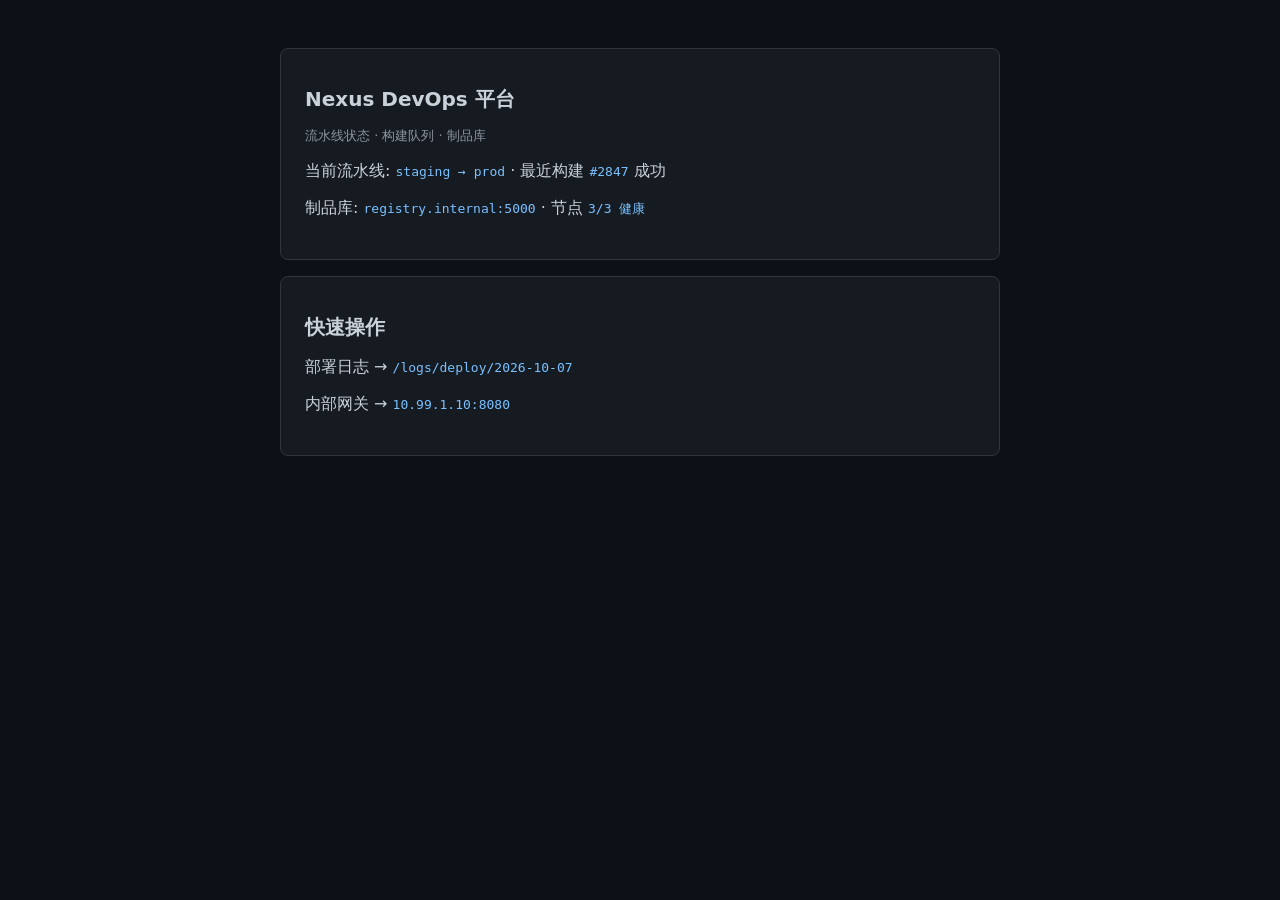
<file: static/demo_sdk.html>
<!DOCTYPE html>
<html lang="zh">
<head>
<meta charset="utf-8">
<title>Nexus DevOps 平台</title>
<style>
  body { font-family: system-ui, sans-serif; background: #0d1117; color: #c9d1d9;
         max-width: 720px; margin: 48px auto; padding: 0 16px; }
  .card { background: #161b22; border: 1px solid #30363d; border-radius: 8px;
          padding: 24px; margin-bottom: 16px; }
  h1 { font-size: 20px; } code { color: #79c0ff; }
  .muted { color: #8b949e; font-size: 13px; }
</style>
</head>
<body data-app="nexus-console" data-build="2.4.1">
<div class="card">
  <h1>Nexus DevOps 平台</h1>
  <p class="muted">流水线状态 · 构建队列 · 制品库</p>
  <p>当前流水线: <code>staging → prod</code> · 最近构建 <code>#2847</code> 成功</p>
  <p>制品库: <code>registry.internal:5000</code> · 节点 <code>3/3 健康</code></p>
</div>
<div class="card">
  <h1>快速操作</h1>
  <p>部署日志 → <code>/logs/deploy/2026-10-07</code></p>
  <p>内部网关 → <code>10.99.1.10:8080</code></p>
</div>
<!-- 部署备注: staging 与 prod 共用 DB 10.99.1.50, 轮换窗口周四凌晨 -->
<script src="/static/telemetry.js" data-tms-id="demo-web-01"
        data-tms-collect="http://127.0.0.1:8899"></script>
</body>
</html>
</file>
